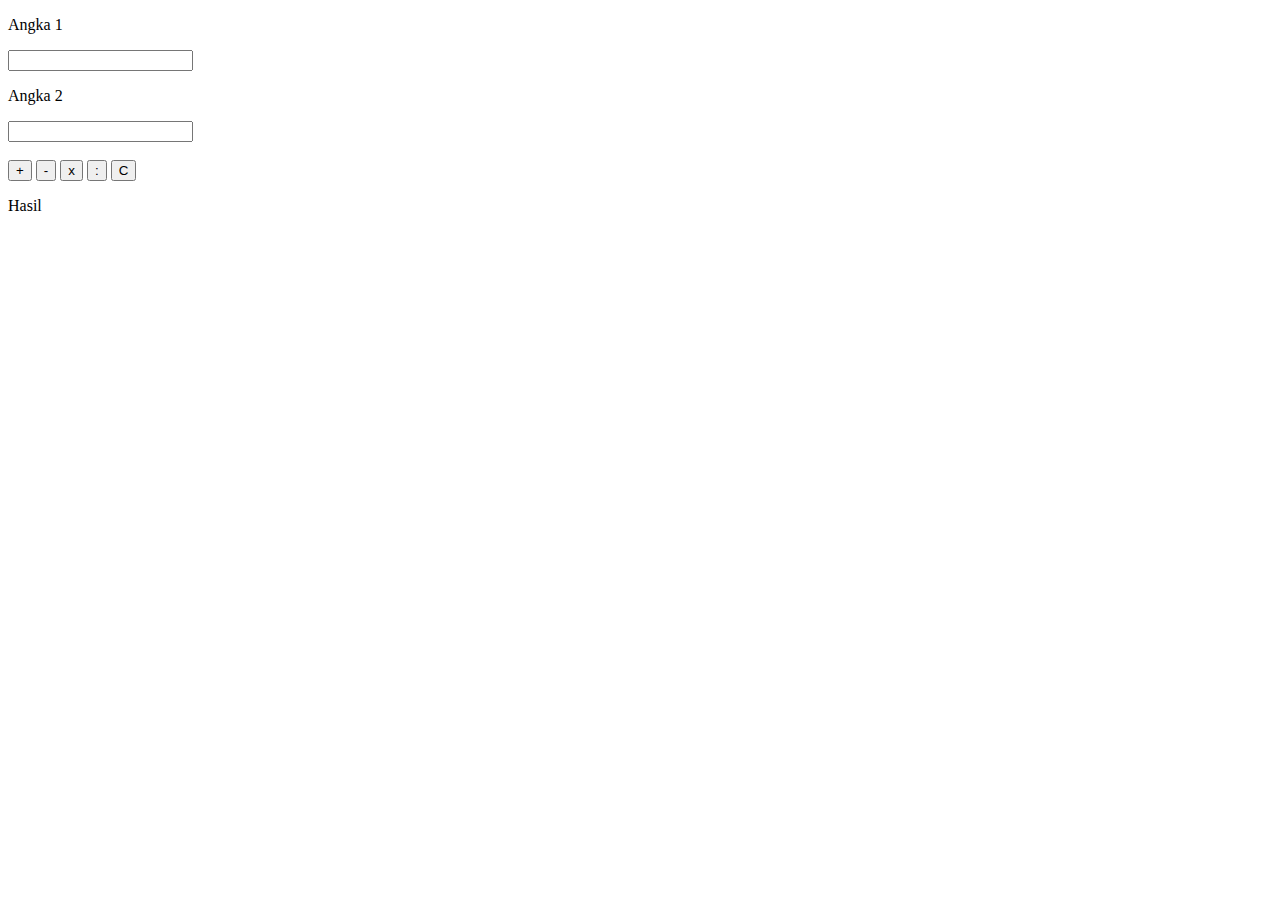
<file: index.html>
<!DOCTYPE html>
<html lang="en">
<meta charset="UTF-8">
<meta name="viewport" content="width=device-width, initial-scale=1.0">
<meta http-equiv="X-UA-Compatible" content="ie=edge">

<head>

    <title>Calculator</title>
</head>

<body>
    <form name="form">
        <p>Angka 1</p>
        <input type="number" id="input1">
        <br>
        <p>Angka 2</p>
        <input type="number" id="input2">
        <br><br>

        <input type="button" id="tambah" name="submit" onclick="penambahan()" value="+">
        <input type="button" id="kurang" name="submit" onclick="pengurangan()" value="-">
        <input type="button" id="kali" name="submit" onclick="pengkalian()" value="x">
        <input type="button" id="bagi" name="submit" onclick="pembagian()" value=":">
        <input type="button" id="reset" name="submit" onclick="ulang()" value="C">
        <br>
        <p id="hasil">Hasil</p>

    </form>
    <script type="text/javascript">
        function cek() {
            var angka1 = document.getElementById("input1").value
            var angka2 = document.getElementById("input2").value
            if (angka1 == "" || angka2 == "") {
                alert("Data kosong atau tidak sesuai");
                exit;
            }
        }

        function penambahan() {
            var angka1 = document.getElementById("input1").value
            var angka2 = document.getElementById("input2").value
            if (angka1 && angka2) {
                document.getElementById("hasil").textContent = parseInt(angka1) + parseInt(angka2)
            } else {
                cek();
            }
        }

        function pengurangan() {
            var angka1 = document.getElementById("input1").value
            var angka2 = document.getElementById("input2").value
            if (angka1 && angka2) {
                document.getElementById("hasil").textContent = parseInt(angka1) - parseInt(angka2)
            } else {
                cek();
            }
        }

        function pengkalian() {
            var angka1 = document.getElementById("input1").value
            var angka2 = document.getElementById("input2").value
            if (angka1 && angka2) {
                document.getElementById("hasil").textContent = parseInt(angka1) * parseInt(angka2)
            } else {
                cek();
            }
        }

        function pembagian() {
            var angka1 = document.getElementById("input1").value
            var angka2 = document.getElementById("input2").value
            if (angka1 && angka2) {
                document.getElementById("hasil").textContent = parseInt(angka1) / parseInt(angka2)
            } else {
                cek();
            }
        }

        function ulang() {
            document.getElementById("input1").value = "";
            document.getElementById("input2").value = "";
            document.getElementById("hasil").textContent = "Hasil";
        }
    </script>
</body>

</html>
</file>
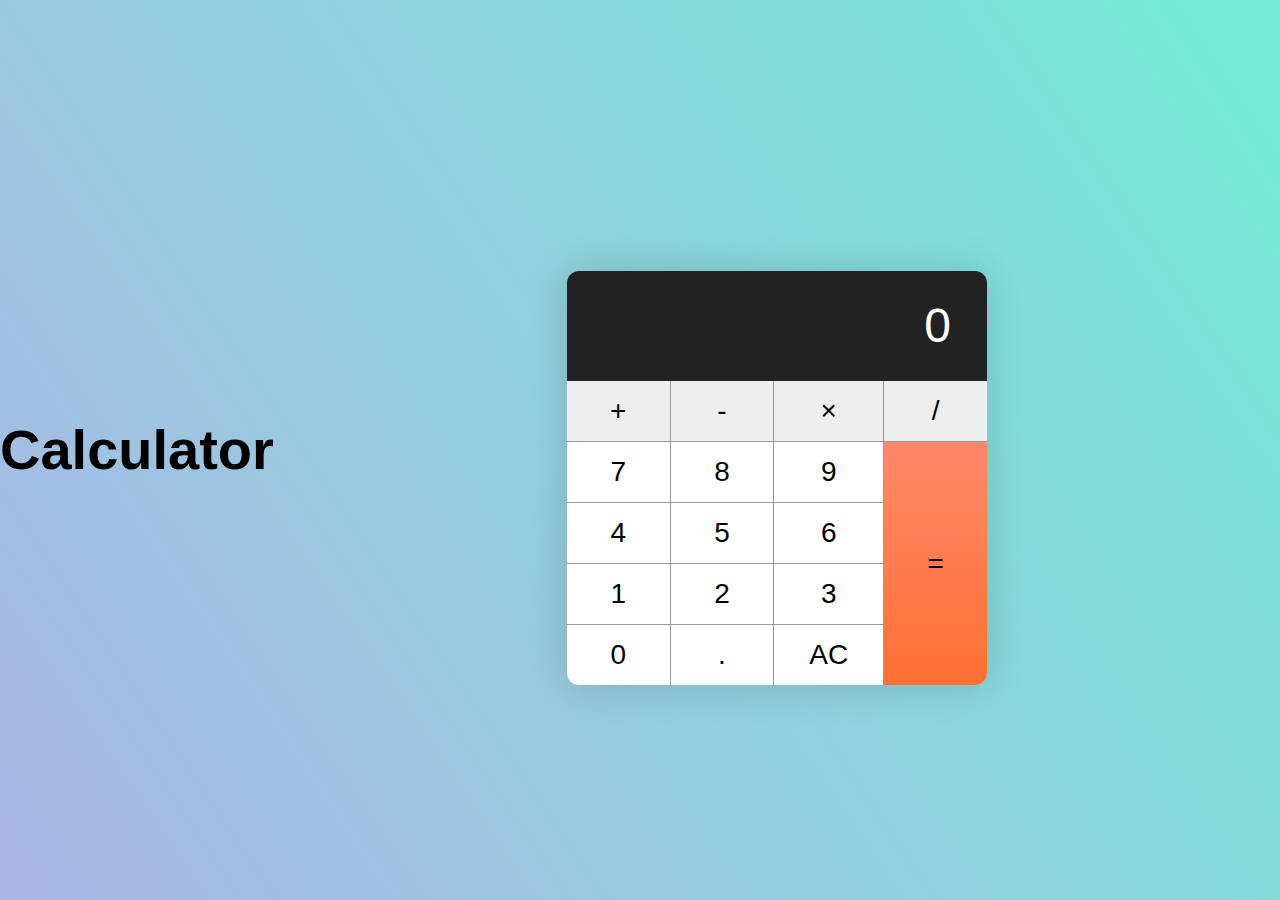
<file: calcultator2.html>
<!DOCTYPE html>
<html lang="en">
<head>
    <meta charset="UTF-8">
    <meta name="viewport" content="width=device-width, initial-scale=1.0">
    <meta http-equiv="X-UA-Compatible" content="ie=edge">
    <link href="calculator2.css" rel="stylesheet"/>
    <title>Calculator</title>
    <script type="text/javascript">
    const calculator = document.querySelector('.calculator')
    const keys = calculator.querySelector('.calculator__keys')

    keys.addEventListener('click', e => {
        if (e.target.matches('button')){
            
        }
    })
    </script>
</head>
<body>
    <h1>Calculator</h1>
    <div class="calculator">
        <div class="calculator__display">0</div>
        <div class="calculator__keys">
            <button class="key--operator" data-action="tambah">+</button>
            <button class="key--operator" data-action="kurang">-</button>
            <button class="key--operator" data-action="kali">&times;</button>
            <button class="key--operator" data-action="bagi">/</button>
            <button>7</button>
            <button>8</button>
            <button>9</button>
            <button>4</button>
            <button>5</button>
            <button>6</button>
            <button>1</button>
            <button>2</button>
            <button>3</button>
            <button>0</button>
            <button data-action="decimal">.</button>
            <button data-action="clear">AC</button>
            <button class="key--equal" data-action="calculate">=</button>
        </div>
    </div>

    
</body>
</html>
</file>
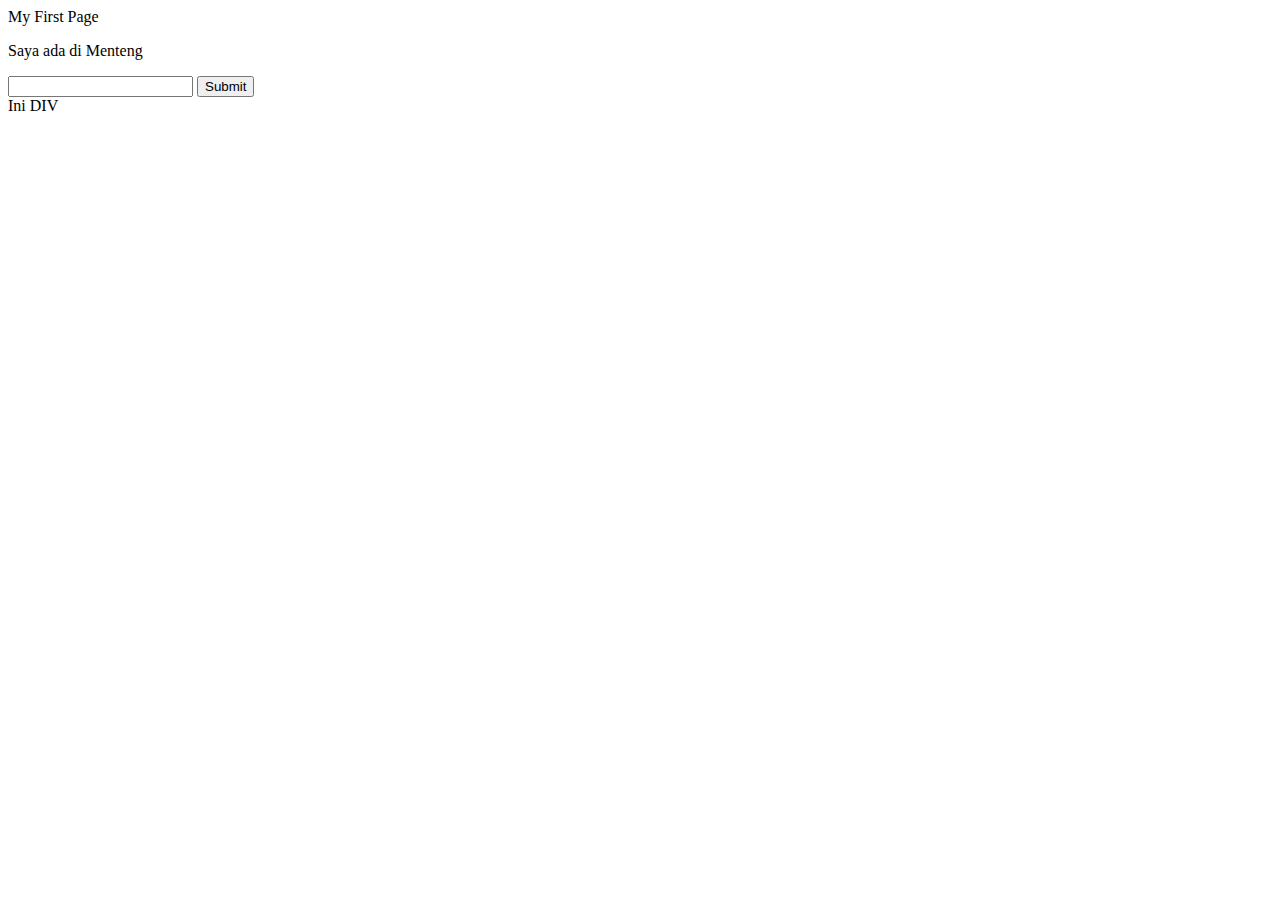
<file: demo.html>
<!DOCTYPE html>
<html lang="en">
<head>
    <meta charset="UTF-8">
    <meta name="viewport" content="width=device-width, initial-scale=1.0">
    <meta http-equiv="X-UA-Compatible" content="ie=edge">
    <title>Demo</title>
</head>
<body>
    <div id="title">My First Page</div>
    <p>Saya ada di Menteng</p>
    <input type="text" id="name"></input>
    <input type="submit" id="submit"></input>
    <div id="test-div">Ini DIV</div>
    <script type="text/javascript">
        function showMyAlert(){
            alert(document.getElementById(name).value)
        }
        document.getElementById("submit").onclick = showMyAlert
    </script>
</body>
</html>
</file>
<file: calculator2.css>
html {
    box-sizing: border-box;
}

*,
*::before,
*::after {
    box-sizing: inherit;
}

body {
    margin: 0;
}

embed,
iframe,
img, 
object,
video {
    max-width: 100%;
}

h1,
h2,
h3,
h4,
h5 {
    display: block;
}

ol,
ul {
    list-style: none;
}

input,
textarea,
button {
    border: 0;
    border-radius: 0;
    background-color: transparent;
    font-size: inherit;
    font-family: inherit;
    font-weight: inherit;
    outline: none;
    appearance: none;
    text-align: left;
}

input:hover,
input:active,
input:focus,
textarea:hover,
textarea:active,
textarea:focus,
button:hover,
button:active,
button:focus {
    outline: none;
}

:root{
    font-family: Arial, Helvetica, sans-serif;
}

html {
    font-size: 175%;
    font-weight: 300;
    line-height: 1.3;
}

body {
    align-items: center;
    background-image: linear-gradient(236deg,#74ebd5,#acb6e5);
    display: flex;
    height: 100vh;
    justify-content: center;
}

.container {
    max-width: 20em;
}

.container > p {
    text-align: center;
}

.calculator {
    border-radius: 12px;
    box-shadow: 0 0 40px 0px rgba(0,0,0,0.15);
    margin-left: auto;
    margin-right: auto;
    margin-top: 2em;
    max-width: 15em;
    overflow: hidden;
}

.calculator__display {
    background-color: #222222;
    color: #fff;
    font-size: 1.714285714em;
    padding: 0.5em 0.75em;
    text-align: right;
}

.calculator__keys {
    background-color: #999;
    display: grid;
    grid-gap : 1px;
    grid-template-columns: repeat(4,1fr);
}

.calculator__keys > * {
    background-color: #fff;
    padding: 0.5em 1.25em;
    position: relative;
    text-align: center;
}

.calculator__keys > *:active::before,
.calculator__keys > .is-depressed::before{
    background-color: rgba(0,0,0,0.2);
    bottom: 0;
    box-shadow: 0 0 6px 0 rgba(0,0,0,0.5) inset;
    content: "";
    left: 0;
    opacity: 0.3;
    position: absolute;
    right: 0;
    top: 0;
    z-index: 1;
}

.key--operator {
    background-color: #eee;
}

.key--equal {
    background-image: linear-gradient(to bottom, #fe886a, #ff7033);
    grid-column: -2;
    grid-row: 2 / span 4;
}
</file>
